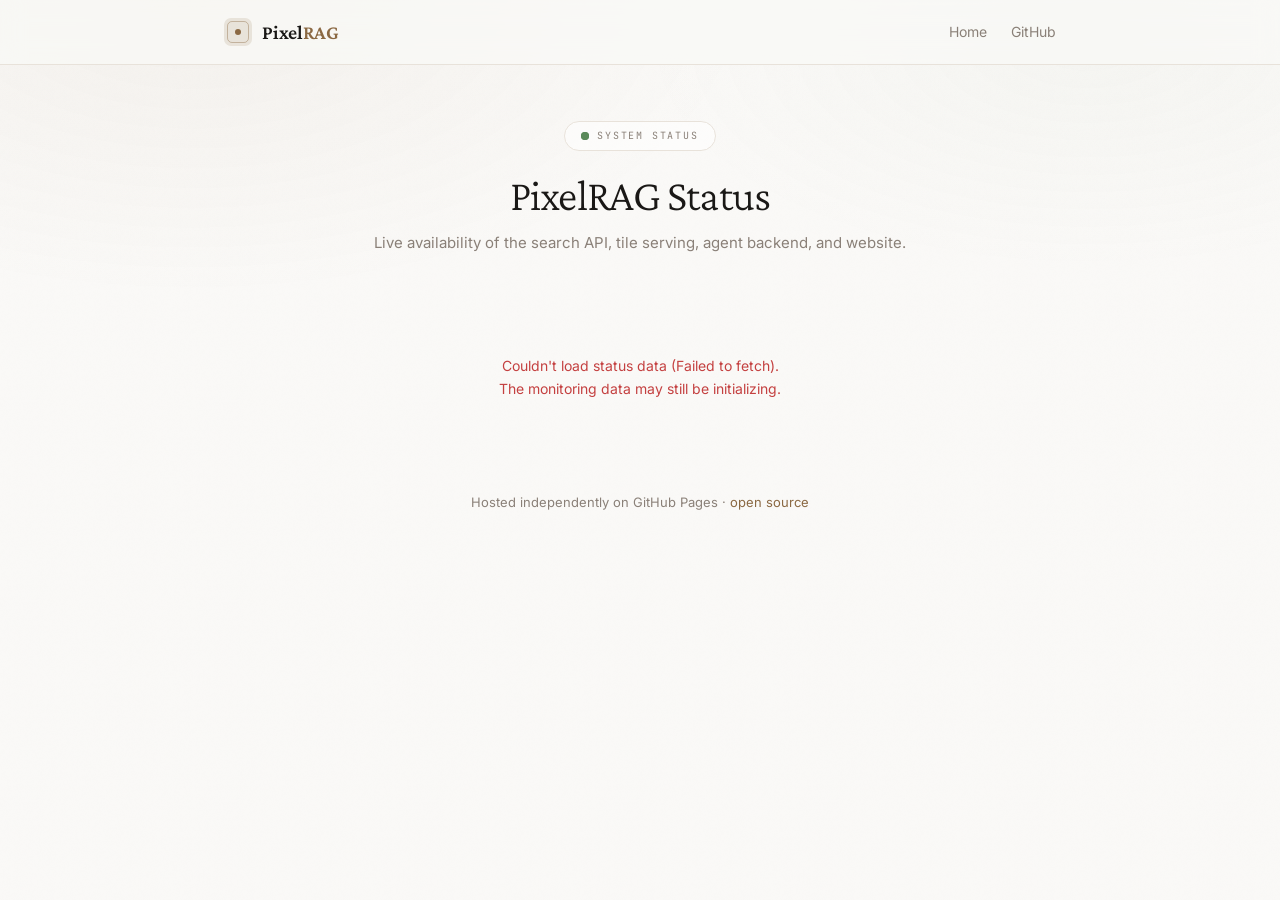
<file: index.html>
<!DOCTYPE html>
<html lang="en">
<head>
<meta charset="utf-8">
<meta name="viewport" content="width=device-width, initial-scale=1">
<title>PixelRAG Status</title>
<meta name="description" content="Live availability of the PixelRAG search API, tile serving, agent backend, and website.">
<link rel="preconnect" href="https://fonts.googleapis.com">
<link rel="preconnect" href="https://fonts.gstatic.com" crossorigin>
<link href="https://fonts.googleapis.com/css2?family=Crimson+Pro:ital,wght@0,300;0,400;0,500;1,400&family=Inter:wght@400;500;600&family=JetBrains+Mono:wght@400;500&display=swap" rel="stylesheet">
<style>
  :root {
    --bg: #faf9f7; --fg: #1a1816; --muted: #8a8078; --secondary: #3a3530;
    --card: #ffffff; --border: #e8e2da; --accent: #8b6943;
    --up: #5a8a5a; --down: #c44040; --degraded: #c08a3a;
    --serif: "Crimson Pro", Georgia, serif;
    --sans: "Inter", system-ui, sans-serif;
    --mono: "JetBrains Mono", ui-monospace, monospace;
  }
  * { margin: 0; padding: 0; box-sizing: border-box; }
  body {
    background: var(--bg); color: var(--fg); font-family: var(--sans);
    font-size: 14px; line-height: 1.6; min-height: 100vh;
    position: relative; -webkit-font-smoothing: antialiased;
  }
  body::before {
    content: ''; position: fixed; inset: 0; z-index: -2; pointer-events: none;
    background:
      radial-gradient(ellipse 80% 60% at 15% 0%, rgba(139,105,67,0.06), transparent 55%),
      radial-gradient(ellipse 70% 50% at 85% 5%, rgba(150,170,140,0.05), transparent 50%);
  }
  body::after {
    content: ''; position: fixed; inset: 0; z-index: -1; pointer-events: none; opacity: 0.4;
    background-image: url("data:image/svg+xml,%3Csvg viewBox='0 0 256 256' xmlns='http://www.w3.org/2000/svg'%3E%3Cfilter id='n'%3E%3CfeTurbulence type='fractalNoise' baseFrequency='0.85' numOctaves='3' stitchTiles='stitch'/%3E%3C/filter%3E%3Crect width='256' height='256' filter='url(%23n)' opacity='0.04'/%3E%3C/svg%3E");
    background-size: 200px 200px;
  }
  nav {
    position: sticky; top: 0; z-index: 50; backdrop-filter: blur(12px);
    background: rgba(250,249,247,0.7); border-bottom: 1px solid var(--border);
  }
  nav .inner {
    max-width: 880px; margin: 0 auto; height: 64px; padding: 0 24px;
    display: flex; align-items: center; justify-content: space-between;
  }
  .logo { display: flex; align-items: center; gap: 10px; text-decoration: none; color: var(--fg); }
  .logo-mark {
    position: relative; width: 28px; height: 28px;
    display: flex; align-items: center; justify-content: center;
  }
  .logo-mark span:nth-child(1) { position: absolute; inset: 0; border-radius: 7px; background: rgba(139,105,67,0.15); }
  .logo-mark span:nth-child(2) { position: absolute; inset: 3px; border-radius: 5px; border: 1px solid rgba(139,105,67,0.4); }
  .logo-mark span:nth-child(3) { width: 6px; height: 6px; border-radius: 50%; background: var(--accent); }
  .logo-name { font-family: var(--serif); font-size: 20px; font-weight: 600; letter-spacing: -0.01em; }
  .logo-name b { color: var(--accent); font-weight: 600; }
  .nav-links { display: flex; gap: 24px; }
  .nav-links a { color: var(--muted); text-decoration: none; font-size: 14px; transition: color .2s; }
  .nav-links a:hover { color: var(--fg); }

  main { max-width: 880px; margin: 0 auto; padding: 56px 24px 80px; }
  .head { text-align: center; margin-bottom: 40px; }
  .pill {
    display: inline-flex; align-items: center; gap: 8px; font-family: var(--mono);
    font-size: 10px; text-transform: uppercase; letter-spacing: 0.18em;
    border: 1px solid var(--border); border-radius: 999px; padding: 6px 16px;
    color: var(--muted); margin-bottom: 20px; background: rgba(255,255,255,0.5);
  }
  .dot { width: 8px; height: 8px; border-radius: 50%; position: relative; }
  .dot.up { background: var(--up); }
  .dot.down { background: var(--down); }
  .dot.degraded { background: var(--degraded); }
  .dot.up::after {
    content: ''; position: absolute; inset: 0; border-radius: 50%;
    background: var(--up); animation: ping 2s cubic-bezier(0,0,.2,1) infinite;
  }
  @keyframes ping { 75%,100% { transform: scale(2.4); opacity: 0; } }
  h1 { font-family: var(--serif); font-weight: 300; font-size: 44px; line-height: 1.1; letter-spacing: -0.02em; }
  .sub { color: var(--muted); margin-top: 12px; font-size: 15px; }

  .banner {
    display: flex; align-items: center; gap: 12px; justify-content: center;
    border: 1px solid var(--border); border-radius: 16px; padding: 18px 24px;
    background: var(--card); margin-bottom: 36px; font-size: 16px; font-weight: 500;
  }
  .banner .dot { width: 10px; height: 10px; }
  .banner.up { border-color: rgba(90,138,90,0.3); }
  .banner.down { border-color: rgba(196,64,64,0.3); }
  .banner.degraded { border-color: rgba(192,138,58,0.3); }

  .services { display: flex; flex-direction: column; gap: 14px; }
  .service {
    border: 1px solid var(--border); border-radius: 16px; padding: 20px 22px; background: var(--card);
  }
  .service-top { display: flex; align-items: center; gap: 10px; margin-bottom: 4px; }
  .service-name { font-family: var(--serif); font-size: 19px; font-weight: 500; }
  .service-status { margin-left: auto; display: flex; align-items: center; gap: 7px; font-size: 13px; font-weight: 500; }
  .service-status.up { color: var(--up); }
  .service-status.down { color: var(--down); }
  .service-meta { display: flex; gap: 20px; color: var(--muted); font-size: 12.5px; margin-bottom: 14px; }
  .service-meta b { color: var(--secondary); font-weight: 600; font-variant-numeric: tabular-nums; }
  .bars { display: flex; gap: 2px; height: 32px; }
  .bar { flex: 1; border-radius: 2px; min-width: 0; }
  .bar.up { background: #cfe0cf; } .bar.up:hover { background: var(--up); }
  .bar.warn { background: #ecd9b0; } .bar.warn:hover { background: var(--degraded); }
  .bar.down { background: #e8b8b8; } .bar.down:hover { background: var(--down); }
  .bar.none { background: var(--border); }
  .bar { transition: background .15s; }
  .bars-legend { display: flex; justify-content: space-between; color: var(--muted); font-family: var(--mono); font-size: 9px; margin-top: 6px; text-transform: uppercase; letter-spacing: .08em; }

  .updated { text-align: center; color: var(--muted); font-size: 12px; margin-top: 32px; font-family: var(--mono); }
  footer { text-align: center; color: var(--muted); font-size: 13px; margin-top: 16px; }
  footer a { color: var(--accent); text-decoration: none; }
  footer a:hover { text-decoration: underline; }
  .loading, .error { text-align: center; color: var(--muted); padding: 60px 0; }
  .error { color: var(--down); }
  .skeleton { animation: pulse 1.4s ease-in-out infinite; }
  @keyframes pulse { 0%,100% { opacity: 1; } 50% { opacity: .5; } }
</style>
</head>
<body>
<nav>
  <div class="inner">
    <a class="logo" href="https://pixelrag.ai">
      <span class="logo-mark"><span></span><span></span><span></span></span>
      <span class="logo-name">Pixel<b>RAG</b></span>
    </a>
    <div class="nav-links">
      <a href="https://pixelrag.ai">Home</a>
      <a href="https://github.com/StarTrail-org/PixelRAG" target="_blank" rel="noopener">GitHub</a>
    </div>
  </div>
</nav>

<main>
  <div class="head">
    <div class="pill"><span class="dot up"></span> System Status</div>
    <h1>PixelRAG Status</h1>
    <p class="sub">Live availability of the search API, tile serving, agent backend, and website.</p>
  </div>

  <div id="content">
    <div class="loading skeleton">Loading status…</div>
  </div>

  <div class="updated" id="updated"></div>
  <footer>
    Hosted independently on GitHub Pages ·
    <a href="https://github.com/StarTrail-org/PixelRAG" target="_blank" rel="noopener">open source</a>
  </footer>
</main>

<script>
const SUMMARY_URL = "https://raw.githubusercontent.com/StarTrail-org/PixelRAG/main/history/summary.json";
const DAYS = 90;

function fmtTime(ms) {
  if (ms == null) return "—";
  return ms < 1000 ? ms + " ms" : (ms / 1000).toFixed(2) + " s";
}

function dayBars(dailyMinutesDown) {
  const bars = [];
  const today = new Date();
  for (let i = DAYS - 1; i >= 0; i--) {
    const d = new Date(today);
    d.setDate(d.getDate() - i);
    const key = d.toISOString().slice(0, 10);
    const down = (dailyMinutesDown && dailyMinutesDown[key]) || 0;
    let cls = "up", label = "No downtime";
    if (down > 0 && down < 30) { cls = "warn"; label = down + " min down"; }
    else if (down >= 30) { cls = "down"; label = down + " min down"; }
    bars.push(`<div class="bar ${cls}" title="${key}: ${label}"></div>`);
  }
  return bars.join("");
}

function render(services) {
  const allUp = services.every(s => s.status === "up");
  const anyDown = services.some(s => s.status === "down");
  const overall = allUp ? "up" : anyDown ? "down" : "degraded";
  const overallText = allUp ? "All systems operational"
    : anyDown ? "Partial system outage" : "Degraded performance";

  let html = `<div class="banner ${overall}"><span class="dot ${overall}"></span>${overallText}</div>`;
  html += `<div class="services">`;
  for (const s of services) {
    const up = s.status === "up";
    html += `
      <div class="service">
        <div class="service-top">
          <span class="service-name">${s.name}</span>
          <span class="service-status ${up ? "up" : "down"}">
            <span class="dot ${up ? "up" : "down"}"></span>${up ? "Operational" : "Down"}
          </span>
        </div>
        <div class="service-meta">
          <span>Uptime <b>${s.uptime || "—"}</b></span>
          <span>Avg response <b>${fmtTime(s.time)}</b></span>
        </div>
        <div class="bars">${dayBars(s.dailyMinutesDown)}</div>
        <div class="bars-legend"><span>${DAYS} days ago</span><span>today</span></div>
      </div>`;
  }
  html += `</div>`;
  document.getElementById("content").innerHTML = html;
  const now = new Date();
  document.getElementById("updated").textContent =
    "Last checked " + now.toLocaleString();
}

async function load() {
  try {
    const res = await fetch(SUMMARY_URL + "?t=" + Date.now(), { cache: "no-store" });
    if (!res.ok) throw new Error("HTTP " + res.status);
    const data = await res.json();
    if (!Array.isArray(data) || data.length === 0) throw new Error("no data");
    render(data);
  } catch (e) {
    document.getElementById("content").innerHTML =
      `<div class="error">Couldn't load status data (${e.message}).<br>The monitoring data may still be initializing.</div>`;
  }
}

load();
setInterval(load, 60000); // refresh every minute from committed data (no GitHub API)
</script>
</body>
</html>
</file>
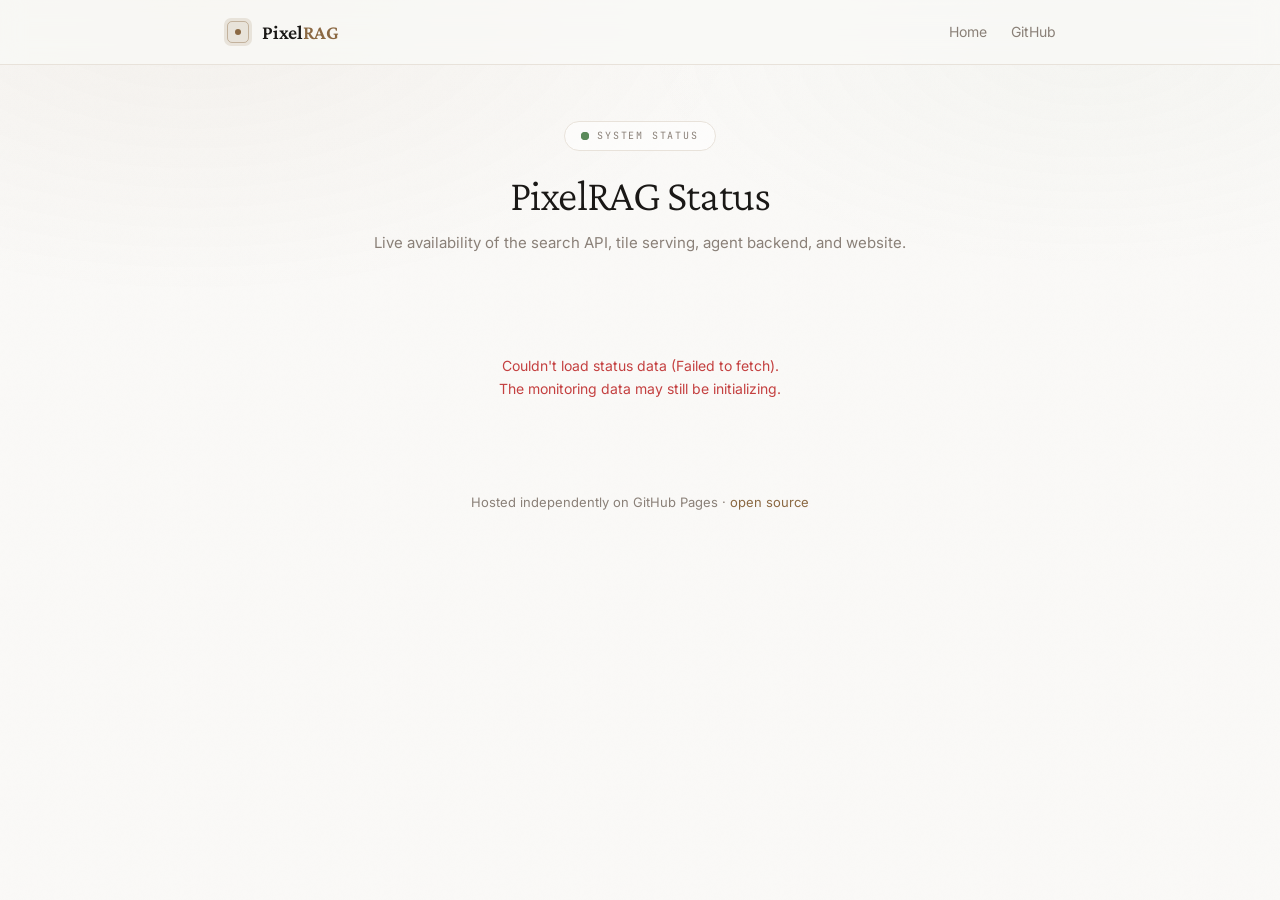
<file: status-site/index.html>
<!DOCTYPE html>
<html lang="en">
<head>
<meta charset="utf-8">
<meta name="viewport" content="width=device-width, initial-scale=1">
<title>PixelRAG Status</title>
<meta name="description" content="Live availability of the PixelRAG search API, tile serving, agent backend, and website.">
<link rel="preconnect" href="https://fonts.googleapis.com">
<link rel="preconnect" href="https://fonts.gstatic.com" crossorigin>
<link href="https://fonts.googleapis.com/css2?family=Crimson+Pro:ital,wght@0,300;0,400;0,500;1,400&family=Inter:wght@400;500;600&family=JetBrains+Mono:wght@400;500&display=swap" rel="stylesheet">
<style>
  :root {
    --bg: #faf9f7; --fg: #1a1816; --muted: #8a8078; --secondary: #3a3530;
    --card: #ffffff; --border: #e8e2da; --accent: #8b6943;
    --up: #5a8a5a; --down: #c44040; --degraded: #c08a3a;
    --serif: "Crimson Pro", Georgia, serif;
    --sans: "Inter", system-ui, sans-serif;
    --mono: "JetBrains Mono", ui-monospace, monospace;
  }
  * { margin: 0; padding: 0; box-sizing: border-box; }
  body {
    background: var(--bg); color: var(--fg); font-family: var(--sans);
    font-size: 14px; line-height: 1.6; min-height: 100vh;
    position: relative; -webkit-font-smoothing: antialiased;
  }
  body::before {
    content: ''; position: fixed; inset: 0; z-index: -2; pointer-events: none;
    background:
      radial-gradient(ellipse 80% 60% at 15% 0%, rgba(139,105,67,0.06), transparent 55%),
      radial-gradient(ellipse 70% 50% at 85% 5%, rgba(150,170,140,0.05), transparent 50%);
  }
  body::after {
    content: ''; position: fixed; inset: 0; z-index: -1; pointer-events: none; opacity: 0.4;
    background-image: url("data:image/svg+xml,%3Csvg viewBox='0 0 256 256' xmlns='http://www.w3.org/2000/svg'%3E%3Cfilter id='n'%3E%3CfeTurbulence type='fractalNoise' baseFrequency='0.85' numOctaves='3' stitchTiles='stitch'/%3E%3C/filter%3E%3Crect width='256' height='256' filter='url(%23n)' opacity='0.04'/%3E%3C/svg%3E");
    background-size: 200px 200px;
  }
  nav {
    position: sticky; top: 0; z-index: 50; backdrop-filter: blur(12px);
    background: rgba(250,249,247,0.7); border-bottom: 1px solid var(--border);
  }
  nav .inner {
    max-width: 880px; margin: 0 auto; height: 64px; padding: 0 24px;
    display: flex; align-items: center; justify-content: space-between;
  }
  .logo { display: flex; align-items: center; gap: 10px; text-decoration: none; color: var(--fg); }
  .logo-mark {
    position: relative; width: 28px; height: 28px;
    display: flex; align-items: center; justify-content: center;
  }
  .logo-mark span:nth-child(1) { position: absolute; inset: 0; border-radius: 7px; background: rgba(139,105,67,0.15); }
  .logo-mark span:nth-child(2) { position: absolute; inset: 3px; border-radius: 5px; border: 1px solid rgba(139,105,67,0.4); }
  .logo-mark span:nth-child(3) { width: 6px; height: 6px; border-radius: 50%; background: var(--accent); }
  .logo-name { font-family: var(--serif); font-size: 20px; font-weight: 600; letter-spacing: -0.01em; }
  .logo-name b { color: var(--accent); font-weight: 600; }
  .nav-links { display: flex; gap: 24px; }
  .nav-links a { color: var(--muted); text-decoration: none; font-size: 14px; transition: color .2s; }
  .nav-links a:hover { color: var(--fg); }

  main { max-width: 880px; margin: 0 auto; padding: 56px 24px 80px; }
  .head { text-align: center; margin-bottom: 40px; }
  .pill {
    display: inline-flex; align-items: center; gap: 8px; font-family: var(--mono);
    font-size: 10px; text-transform: uppercase; letter-spacing: 0.18em;
    border: 1px solid var(--border); border-radius: 999px; padding: 6px 16px;
    color: var(--muted); margin-bottom: 20px; background: rgba(255,255,255,0.5);
  }
  .dot { width: 8px; height: 8px; border-radius: 50%; position: relative; }
  .dot.up { background: var(--up); }
  .dot.down { background: var(--down); }
  .dot.degraded { background: var(--degraded); }
  .dot.up::after {
    content: ''; position: absolute; inset: 0; border-radius: 50%;
    background: var(--up); animation: ping 2s cubic-bezier(0,0,.2,1) infinite;
  }
  @keyframes ping { 75%,100% { transform: scale(2.4); opacity: 0; } }
  h1 { font-family: var(--serif); font-weight: 300; font-size: 44px; line-height: 1.1; letter-spacing: -0.02em; }
  .sub { color: var(--muted); margin-top: 12px; font-size: 15px; }

  .banner {
    display: flex; align-items: center; gap: 12px; justify-content: center;
    border: 1px solid var(--border); border-radius: 16px; padding: 18px 24px;
    background: var(--card); margin-bottom: 36px; font-size: 16px; font-weight: 500;
  }
  .banner .dot { width: 10px; height: 10px; }
  .banner.up { border-color: rgba(90,138,90,0.3); }
  .banner.down { border-color: rgba(196,64,64,0.3); }
  .banner.degraded { border-color: rgba(192,138,58,0.3); }

  .services { display: flex; flex-direction: column; gap: 14px; }
  .service {
    border: 1px solid var(--border); border-radius: 16px; padding: 20px 22px; background: var(--card);
  }
  .service-top { display: flex; align-items: center; gap: 10px; margin-bottom: 4px; }
  .service-name { font-family: var(--serif); font-size: 19px; font-weight: 500; }
  .service-status { margin-left: auto; display: flex; align-items: center; gap: 7px; font-size: 13px; font-weight: 500; }
  .service-status.up { color: var(--up); }
  .service-status.down { color: var(--down); }
  .service-meta { display: flex; gap: 20px; color: var(--muted); font-size: 12.5px; margin-bottom: 14px; }
  .service-meta b { color: var(--secondary); font-weight: 600; font-variant-numeric: tabular-nums; }
  .bars { display: flex; gap: 2px; height: 32px; }
  .bar { flex: 1; border-radius: 2px; min-width: 0; }
  .bar.up { background: #cfe0cf; } .bar.up:hover { background: var(--up); }
  .bar.warn { background: #ecd9b0; } .bar.warn:hover { background: var(--degraded); }
  .bar.down { background: #e8b8b8; } .bar.down:hover { background: var(--down); }
  .bar.none { background: var(--border); }
  .bar { transition: background .15s; }
  .bars-legend { display: flex; justify-content: space-between; color: var(--muted); font-family: var(--mono); font-size: 9px; margin-top: 6px; text-transform: uppercase; letter-spacing: .08em; }

  .updated { text-align: center; color: var(--muted); font-size: 12px; margin-top: 32px; font-family: var(--mono); }
  footer { text-align: center; color: var(--muted); font-size: 13px; margin-top: 16px; }
  footer a { color: var(--accent); text-decoration: none; }
  footer a:hover { text-decoration: underline; }
  .loading, .error { text-align: center; color: var(--muted); padding: 60px 0; }
  .error { color: var(--down); }
  .skeleton { animation: pulse 1.4s ease-in-out infinite; }
  @keyframes pulse { 0%,100% { opacity: 1; } 50% { opacity: .5; } }
</style>
</head>
<body>
<nav>
  <div class="inner">
    <a class="logo" href="https://pixelrag.ai">
      <span class="logo-mark"><span></span><span></span><span></span></span>
      <span class="logo-name">Pixel<b>RAG</b></span>
    </a>
    <div class="nav-links">
      <a href="https://pixelrag.ai">Home</a>
      <a href="https://github.com/StarTrail-org/PixelRAG" target="_blank" rel="noopener">GitHub</a>
    </div>
  </div>
</nav>

<main>
  <div class="head">
    <div class="pill"><span class="dot up"></span> System Status</div>
    <h1>PixelRAG Status</h1>
    <p class="sub">Live availability of the search API, tile serving, agent backend, and website.</p>
  </div>

  <div id="content">
    <div class="loading skeleton">Loading status…</div>
  </div>

  <div class="updated" id="updated"></div>
  <footer>
    Hosted independently on GitHub Pages ·
    <a href="https://github.com/StarTrail-org/PixelRAG" target="_blank" rel="noopener">open source</a>
  </footer>
</main>

<script>
const SUMMARY_URL = "https://raw.githubusercontent.com/StarTrail-org/PixelRAG/status/history/summary.json";
const DAYS = 90;

function fmtTime(ms) {
  if (ms == null) return "—";
  return ms < 1000 ? ms + " ms" : (ms / 1000).toFixed(2) + " s";
}

function dayBars(dailyMinutesDown) {
  const bars = [];
  const today = new Date();
  for (let i = DAYS - 1; i >= 0; i--) {
    const d = new Date(today);
    d.setDate(d.getDate() - i);
    const key = d.toISOString().slice(0, 10);
    const down = (dailyMinutesDown && dailyMinutesDown[key]) || 0;
    let cls = "up", label = "No downtime";
    if (down > 0 && down < 30) { cls = "warn"; label = down + " min down"; }
    else if (down >= 30) { cls = "down"; label = down + " min down"; }
    bars.push(`<div class="bar ${cls}" title="${key}: ${label}"></div>`);
  }
  return bars.join("");
}

function render(services) {
  const allUp = services.every(s => s.status === "up");
  const anyDown = services.some(s => s.status === "down");
  const overall = allUp ? "up" : anyDown ? "down" : "degraded";
  const overallText = allUp ? "All systems operational"
    : anyDown ? "Partial system outage" : "Degraded performance";

  let html = `<div class="banner ${overall}"><span class="dot ${overall}"></span>${overallText}</div>`;
  html += `<div class="services">`;
  for (const s of services) {
    const up = s.status === "up";
    html += `
      <div class="service">
        <div class="service-top">
          <span class="service-name">${s.name}</span>
          <span class="service-status ${up ? "up" : "down"}">
            <span class="dot ${up ? "up" : "down"}"></span>${up ? "Operational" : "Down"}
          </span>
        </div>
        <div class="service-meta">
          <span>Uptime <b>${s.uptime || "—"}</b></span>
          <span>Avg response <b>${fmtTime(s.time)}</b></span>
        </div>
        <div class="bars">${dayBars(s.dailyMinutesDown)}</div>
        <div class="bars-legend"><span>${DAYS} days ago</span><span>today</span></div>
      </div>`;
  }
  html += `</div>`;
  document.getElementById("content").innerHTML = html;
  const now = new Date();
  document.getElementById("updated").textContent =
    "Last checked " + now.toLocaleString();
}

async function load() {
  try {
    const res = await fetch(SUMMARY_URL + "?t=" + Date.now(), { cache: "no-store" });
    if (!res.ok) throw new Error("HTTP " + res.status);
    const data = await res.json();
    if (!Array.isArray(data) || data.length === 0) throw new Error("no data");
    render(data);
  } catch (e) {
    document.getElementById("content").innerHTML =
      `<div class="error">Couldn't load status data (${e.message}).<br>The monitoring data may still be initializing.</div>`;
  }
}

load();
setInterval(load, 60000); // refresh every minute from committed data (no GitHub API)
</script>
</body>
</html>
</file>
